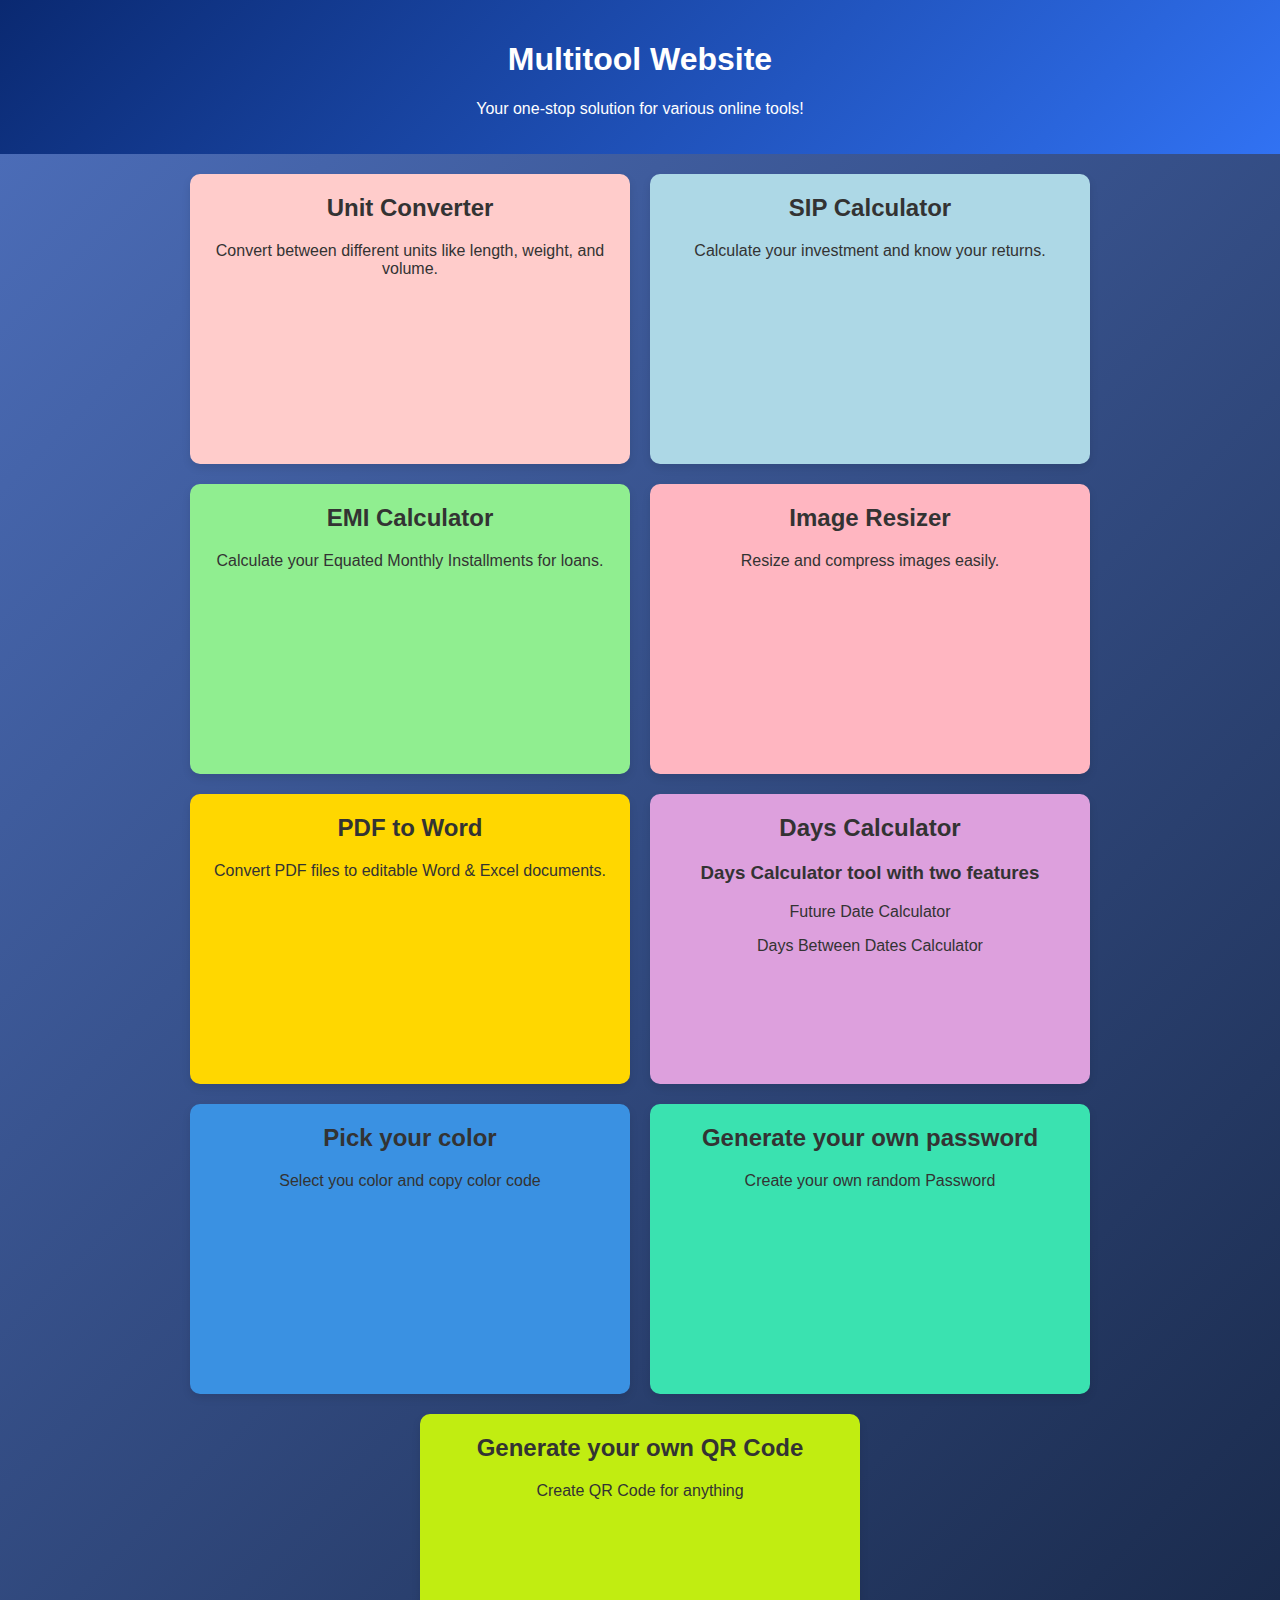
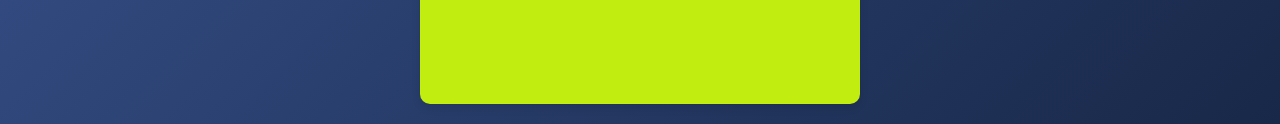
<file: index.html>
<!DOCTYPE html>
<html lang="en">

<head>
  <meta charset="UTF-8">
  <meta name="viewport" content="width=device-width, initial-scale=1.0">
  <title>Multitool Website</title>
  <link rel="stylesheet" href="style/styles.css">
</head>

<body>
  <header>
    <h1>Multitool Website</h1>
    <p>Your one-stop solution for various online tools!</p>
  </header>

  <main>
    <div class="tool-container">
      <!-- Unit Converter -->
      <a href="unit-converter.html" class="tool-card" style="background-color: #ffcccb;">
        <h2>Unit Converter</h2>
        <p>Convert between different units like length, weight, and volume.</p>
      </a>

      <!-- Password Generator -->
      <a href="sip-calculator.html" class="tool-card" style="background-color: #add8e6;">
        <h2>SIP Calculator</h2>
        <p>Calculate your investment and know your returns.</p>
      </a>

      <!-- EMI Calculator -->
      <a href="emi-calculator.html" class="tool-card" style="background-color: #90ee90;">
        <h2>EMI Calculator</h2>
        <p>Calculate your Equated Monthly Installments for loans.</p>
      </a>

      <!-- Image Resizer -->
      <a href="image-resizer.html" class="tool-card" style="background-color: #ffb6c1;">
        <h2>Image Resizer</h2>
        <p>Resize and compress images easily.</p>
      </a>

      <!-- PDF to Word -->
      <a href="pdf-convertor.html" class="tool-card" style="background-color: #ffd700;">
        <h2>PDF to Word</h2>
        <p>Convert PDF files to editable Word & Excel documents.</p>
      </a>

      <!-- PDF to Excel -->
      <a href="days-calculator.html" class="tool-card" style="background-color: #dda0dd;">
        <h2>Days Calculator</h2>
        <h3>Days Calculator tool with two features</h3>
        <p>Future Date Calculator </p>
        <P>Days Between Dates Calculator </p>
      </a>

        <!-- Color tool -->
        <a href="color-tool.html" class="tool-card" style="background-color: #3a91e2;">
          <h2>Pick your color</h2>
          <p>Select you color and copy color code</p>
        </a>

         <!-- Password Generator -->
         <a href="password-generator.html" class="tool-card" style="background-color: #3ae2b0;">
          <h2>Generate your own password</h2>
          <p>Create your own random Password</p>
        </a>

            <!-- QR Code Generator -->
            <a href="QR-Code.html" class="tool-card" style="background-color: #c1ed11;">
              <h2>Generate your own QR Code</h2>
              <p>Create QR Code for anything</p>
            </a>
    </div>
  </main>
</body>

</html>
</file>
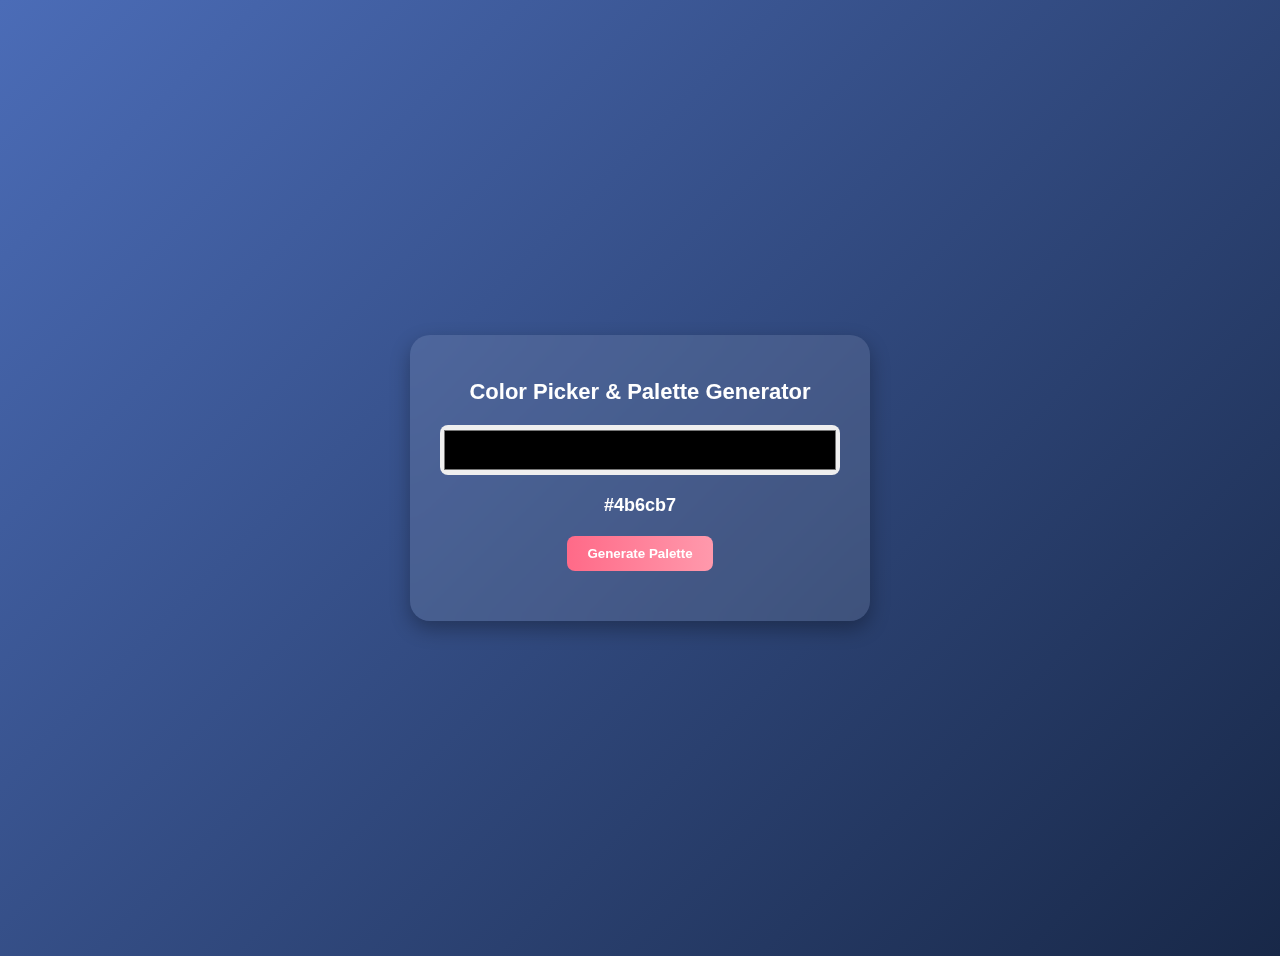
<file: color-tool.html>
<!DOCTYPE html>
<html lang="en">
<head>
  <meta charset="UTF-8" />
  <meta name="viewport" content="width=device-width, initial-scale=1.0"/>
  <title>Color Picker & Palette Generator</title>
  <link rel="stylesheet" href="style/color-tool.css">
</head>
<body>
  <div class="container">
    <h1>Color Picker & Palette Generator</h1>
    
    <input type="color" id="color-input" />
    <p id="selected-color">#4b6cb7</p>
    
    <button onclick="generatePalette()">Generate Palette</button>

    <div class="palette" id="palette-container"></div>
  </div>

  <script src="scripts/color-tool.js"></script>
</body>
</html>
</file>
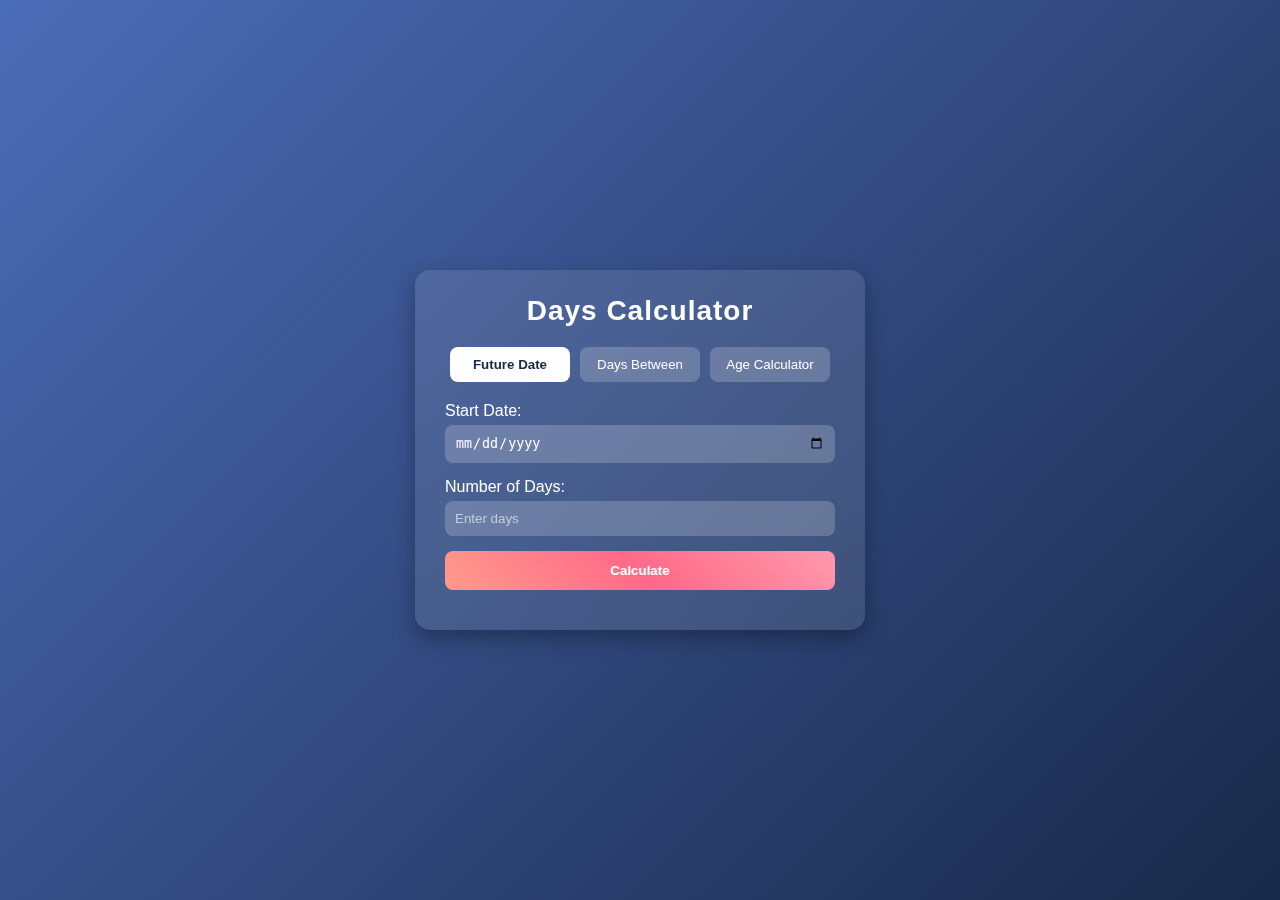
<file: days-calculator.html>
<!DOCTYPE html>
<html lang="en">

<head>
    <meta charset="UTF-8">
    <meta name="viewport" content="width=device-width, initial-scale=1.0">
    <title>Days Calculator</title>
    <link rel="stylesheet" href="style/days-calculator.css">
</head>

<body>

    <body>
        <div class="container">
            <h1>Days Calculator</h1>
            <div class="converter-tabs">
                <button class="tab-btn active" data-tab="future-date">Future Date</button>
                <button class="tab-btn" data-tab="days-between">Days Between</button>
                <button class="tab-btn" data-tab="age-calculator">Age Calculator</button>
            </div>

            <!-- Future Date Calculator -->
            <div id="future-date" class="tab-content active">
                <label>Start Date:</label>
                <input type="date" id="start-date" />
                <label>Number of Days:</label>
                <input type="number" id="days-to-add" placeholder="Enter days" />
                <button class="convert-btn" onclick="calculateFutureDate()">Calculate</button>
                <p id="future-result"></p>
            </div>

            <!-- Days Between Calculator -->
            <div id="days-between" class="tab-content">
                <label>From Date:</label>
                <input type="date" id="from-date" />
                <label>To Date:</label>
                <input type="date" id="to-date" />
                <button class="convert-btn" onclick="calculateDaysBetween()">Calculate</button>
                <p id="between-result"></p>
            </div>

            <!-- Age Calculator -->
            <div id="age-calculator" class="tab-content">
                <label>Birth Date:</label>
                <input type="date" id="birth-date" />
                <button class="convert-btn" onclick="calculateAge()">Calculate Age</button>
                <p id="age-result"></p>
            </div>
        </div>
        <script src="scripts/days-calculator.js"></script>
    </body>

</html>
</file>
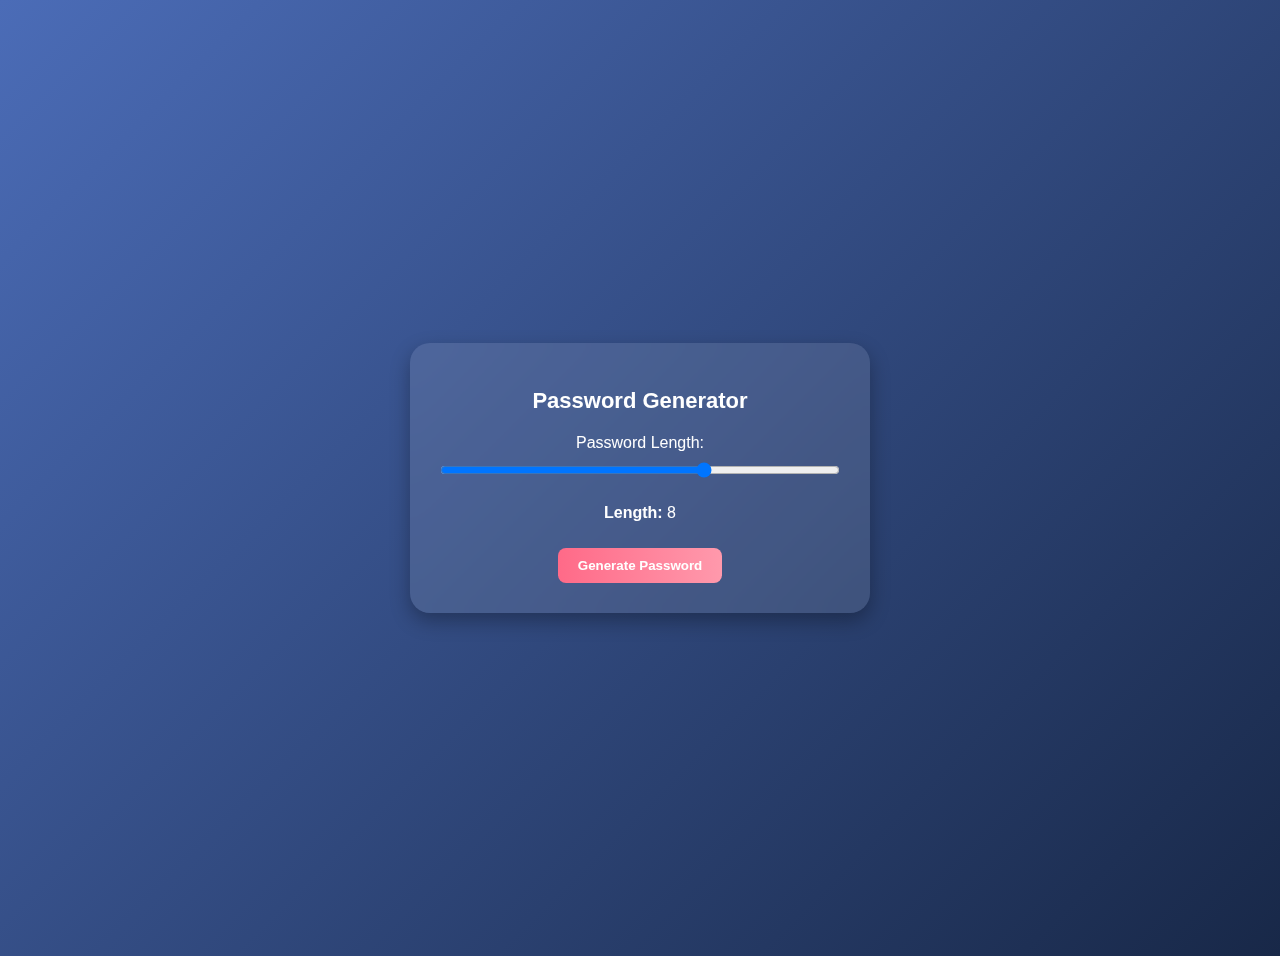
<file: password-generator.html>
<!DOCTYPE html>
<html lang="en">
<head>
  <meta charset="UTF-8" />
  <meta name="viewport" content="width=device-width, initial-scale=1.0"/>
  <title>Password Generator</title>
  <link rel="stylesheet" href="style/password-generator.css">
</head>
<body>
  <div class="container">
    <h1>Password Generator</h1>

    <label>Password Length:</label>
    <input type="range" id="length" min="4" max="10" value="8" />
    <p><strong>Length:</strong> <span id="length-display">8</span></p>

    <button onclick="generatePassword()">Generate Password</button>
    
    <div id="result" class="password-box hidden">
      <span id="password"></span>
      <button id="copy-btn" onclick="copyPassword()">📋</button>
    </div>
  </div>

  <script src="scripts/password-generator.js"></script>
</body>
</html>
</file>
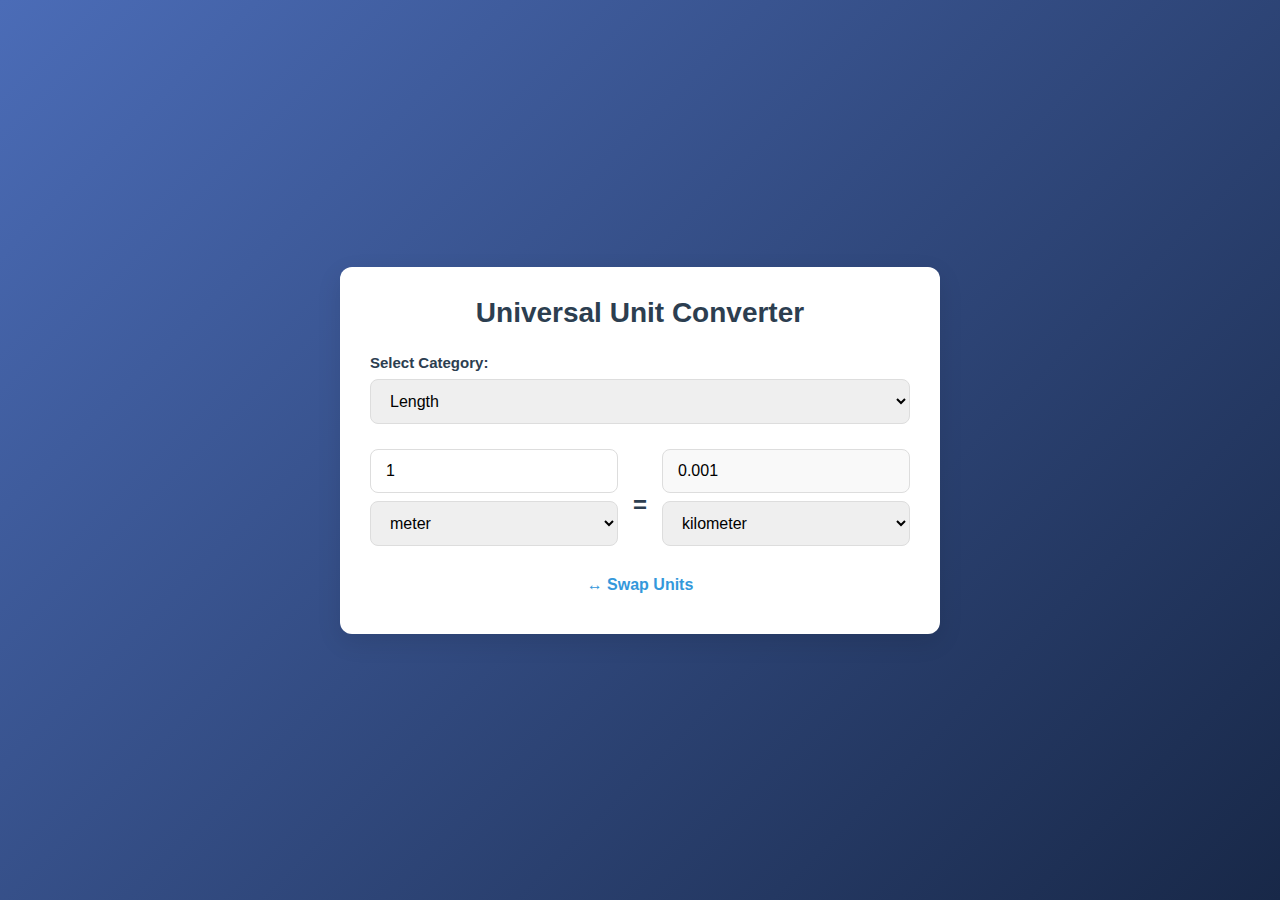
<file: unit-converter.html>
<!DOCTYPE html>
<html lang="en">
<head>
    <meta charset="UTF-8">
    <meta name="viewport" content="width=device-width, initial-scale=1.0">
    <title>Universal Unit Converter</title>
    <link rel="stylesheet" href="style/unit-convertor.css">
</head>
<body>
    <div class="converter-container">
        <h1>Universal Unit Converter</h1>
        
        <div class="category-selector">
            <label for="category">Select Category:</label>
            <select id="category">
                <option value="length">Length</option>
                <option value="weight">Weight</option>
                <option value="volume">Volume (Liquid)</option>
                <option value="area">Area</option>
                <option value="pressure">Pressure</option>
                <option value="temperature">Temperature</option>
                <option value="speed">Speed</option>
                <option value="time">Time</option>
                <option value="energy">Energy</option>
            </select>
        </div>

        <div class="converter-box">
            <div class="input-group">
                <input type="number" id="input-value" placeholder="Enter value" value="1">
                <select id="input-unit"></select>
            </div>

            <div class="equals-sign">=</div>

            <div class="output-group">
                <input type="number" id="output-value" placeholder="Result" readonly>
                <select id="output-unit"></select>
            </div>
        </div>

        <div class="swap-btn" onclick="swapUnits()">↔ Swap Units</div>
    </div>

    <script src="scripts/unit-converter.js"></script>
</body>
</html>
</file>
<file: style/styles.css>
body {
  font-family: Arial, sans-serif;
  margin: 0;
  padding: 0;
  background-color: #f4f4f4;
}

header {
  background: linear-gradient(135deg, #0a2971, #3172f3);
  color: #ffffff;
  padding: 20px;
  text-align: center;
}

.tool-container {
  display: flex;
  background: linear-gradient(135deg, #4b6cb7, #182848);
  flex-wrap: wrap;
  justify-content: center;
  gap: 20px;
  padding: 20px;
}

.tool-card {
  width: 400px;
  height: 250px;
  padding: 20px;
  border-radius: 10px;
  text-align: center;
  text-decoration: none;
  color: #333;
  box-shadow: 0 4px 8px rgba(0, 0, 0, 0.1);
  transition: transform 0.3s ease;
}

.tool-card:hover {
  transform: scale(1.05);
}

.tool-card h2 {
  margin-top: 0;
}
</file>
<file: style/color-tool.css>
body {
    font-family: 'Poppins', sans-serif;
    background: linear-gradient(135deg, #4b6cb7, #182848);
    color: #fff;
    min-height: 100vh;
    display: flex;
    align-items: center;
    justify-content: center;
    padding: 20px;
}

.container {
    background: rgba(255, 255, 255, 0.1);
    backdrop-filter: blur(12px);
    padding: 30px;
    border-radius: 20px;
    max-width: 400px;
    width: 100%;
    text-align: center;
    box-shadow: 0 8px 20px rgba(0,0,0,0.3);
}

h1 {
    font-size: 22px;
    margin-bottom: 20px;
}

#color-input {
    width: 100%;
    height: 50px;
    border: none;
    border-radius: 8px;
    margin-bottom: 10px;
    cursor: pointer;
}

#selected-color {
    margin: 10px 0 20px;
    font-weight: bold;
    font-size: 18px;
}

button {
    padding: 10px 20px;
    border: none;
    border-radius: 8px;
    background: linear-gradient(to right, #ff6a88, #ff99ac);
    color: white;
    font-weight: bold;
    cursor: pointer;
    margin-bottom: 20px;
}

.palette {
    display: flex;
    flex-direction: column;
    gap: 10px;
}

.color-box {
    padding: 12px;
    border-radius: 8px;
    display: flex;
    justify-content: space-between;
    align-items: center;
    color: #000;
    background: #fff;
    cursor: pointer;
    transition: transform 0.2s ease;
}

.color-box:hover {
    transform: scale(1.03);
}
</file>
<file: style/days-calculator.css>
/* Global Styles */
* {
    box-sizing: border-box;
    margin: 0;
    padding: 0;
}

body {
    font-family: 'Poppins', sans-serif;
    background: linear-gradient(135deg, #4b6cb7, #182848);
    color: #fff;
    display: flex;
    align-items: center;
    justify-content: center;
    min-height: 100vh;
}

.container {
    background: rgba(255, 255, 255, 0.1);
    backdrop-filter: blur(15px);
    padding: 25px 30px;
    border-radius: 15px;
    box-shadow: 0 8px 20px rgba(0, 0, 0, 0.3);
    width: 100%;
    max-width: 450px;
    text-align: center;
    transition: transform 0.3s ease;
}

.container:hover {
    transform: scale(1.02);
}

h1 {
    font-size: 28px;
    margin-bottom: 20px;
    letter-spacing: 1px;
}

.converter-tabs {
    display: flex;
    justify-content: center;
    margin-bottom: 20px;
}

.tab-btn {
    flex: 1;
    padding: 10px;
    margin: 0 5px;
    background: rgba(255, 255, 255, 0.2);
    border: none;
    border-radius: 8px;
    cursor: pointer;
    color: #fff;
    font-weight: 500;
    transition: background 0.3s ease, transform 0.2s;
}

.tab-btn:hover {
    background: rgba(255, 255, 255, 0.3);
}

.tab-btn.active {
    background: #fff;
    color: #182848;
    font-weight: 600;
}

.tab-content {
    display: none;
    animation: fadeIn 0.5s ease;
}

.tab-content.active {
    display: block;
}

label {
    display: block;
    text-align: left;
    margin-bottom: 5px;
    font-weight: 500;
}

input[type="date"],
input[type="number"] {
    width: 100%;
    padding: 10px;
    border: none;
    border-radius: 8px;
    margin-bottom: 15px;
    background: rgba(255, 255, 255, 0.2);
    color: #fff;
    outline: none;
    transition: background 0.3s ease;
}

input[type="date"]::placeholder,
input[type="number"]::placeholder {
    color: rgba(255, 255, 255, 0.6);
}

input[type="date"]:focus,
input[type="number"]:focus {
    background: rgba(255, 255, 255, 0.3);
}

.convert-btn {
    width: 100%;
    padding: 12px;
    border: none;
    border-radius: 8px;
    background: #ff9a8b;
    background: linear-gradient(45deg, #ff9a8b, #ff6a88, #ff99ac);
    color: #fff;
    font-weight: 600;
    cursor: pointer;
    transition: transform 0.2s, box-shadow 0.2s;
}

.convert-btn:hover {
    transform: translateY(-2px);
    box-shadow: 0 8px 15px rgba(0, 0, 0, 0.2);
}

p {
    margin-top: 15px;
    font-size: 16px;
    font-weight: 500;
}

@keyframes fadeIn {
    from {
        opacity: 0;
        transform: translateY(10px);
    }
    to {
        opacity: 1;
        transform: translateY(0);
    }
}

/* Responsive Design */
@media (max-width: 500px) {
    .container {
        margin: 10px;
    }

    h1 {
        font-size: 24px;
    }
}
</file>
<file: style/password-generator.css>
body {
    font-family: 'Poppins', sans-serif;
    background: linear-gradient(135deg, #4b6cb7, #182848);
    color: #fff;
    min-height: 100vh;
    display: flex;
    align-items: center;
    justify-content: center;
    padding: 20px;
}

.container {
    background: rgba(255, 255, 255, 0.1);
    backdrop-filter: blur(12px);
    padding: 30px;
    border-radius: 20px;
    max-width: 400px;
    width: 100%;
    text-align: center;
    box-shadow: 0 8px 20px rgba(0,0,0,0.3);
}

h1 {
    font-size: 22px;
    margin-bottom: 20px;
}

label {
    display: block;
    margin-top: 10px;
    font-weight: 500;
}

input[type="range"] {
    width: 100%;
    margin: 10px 0;
}

button {
    padding: 10px 20px;
    border: none;
    border-radius: 8px;
    background: linear-gradient(to right, #ff6a88, #ff99ac);
    color: white;
    font-weight: bold;
    cursor: pointer;
    margin-top: 10px;
    transition: 0.3s;
}

button:hover {
    transform: scale(1.03);
}

.password-box {
    margin-top: 20px;
    background: rgba(255, 255, 255, 0.2);
    padding: 12px 15px;
    border-radius: 8px;
    display: flex;
    justify-content: space-between;
    align-items: center;
}

.password-box span {
    font-size: 18px;
    font-weight: 600;
    word-break: break-all;
}

.password-box button {
    background: none;
    font-size: 20px;
    color: #fff;
    padding: 5px 10px;
}

.hidden {
    display: none;
}
</file>
<file: style/unit-convertor.css>
:root {
    --primary-color: #3498db;
    --secondary-color: #2ecc71;
    --dark-color: #2c3e50;
    --light-color: #ecf0f1;
    --border-color: #ddd;
}

* {
    box-sizing: border-box;
    margin: 0;
    padding: 0;
}

body {
    font-family: 'Poppins', sans-serif;
    background: linear-gradient(135deg, #4b6cb7, #182848);
    color: #fff;
    display: flex;
    align-items: center;
    justify-content: center;
    min-height: 100vh;
}

.converter-container {
    background-color: white;
    border-radius: 12px;
    box-shadow: 0 8px 24px rgba(0, 0, 0, 0.1);
    padding: 30px;
    width: 100%;
    max-width: 600px;
}

h1 {
    color: var(--dark-color);
    text-align: center;
    margin-bottom: 25px;
    font-size: 28px;
}

.category-selector {
    margin-bottom: 25px;
}

label {
    display: block;
    margin-bottom: 8px;
    color: var(--dark-color);
    font-weight: 600;
    font-size: 15px;
}

select, input {
    width: 100%;
    padding: 12px 15px;
    border: 1px solid var(--border-color);
    border-radius: 8px;
    font-size: 16px;
    transition: border-color 0.3s;
}

select:focus, input:focus {
    outline: none;
    border-color: var(--primary-color);
}

.converter-box {
    display: flex;
    align-items: center;
    gap: 15px;
    margin-bottom: 20px;
}

.input-group, .output-group {
    flex: 1;
    display: flex;
    flex-direction: column;
    gap: 8px;
}

.equals-sign {
    font-size: 24px;
    font-weight: bold;
    color: var(--dark-color);
    margin-top: 15px;
}

.swap-btn {
    text-align: center;
    color: var(--primary-color);
    font-weight: 600;
    cursor: pointer;
    padding: 10px;
    border-radius: 6px;
    transition: background-color 0.3s;
}

.swap-btn:hover {
    background-color: rgba(52, 152, 219, 0.1);
}

input[readonly] {
    background-color: #f9f9f9;
}

@media (max-width: 600px) {
    .converter-box {
        flex-direction: column;
        gap: 10px;
    }
    
    .equals-sign {
        margin: 5px 0;
        transform: rotate(90deg);
    }
}
</file>
